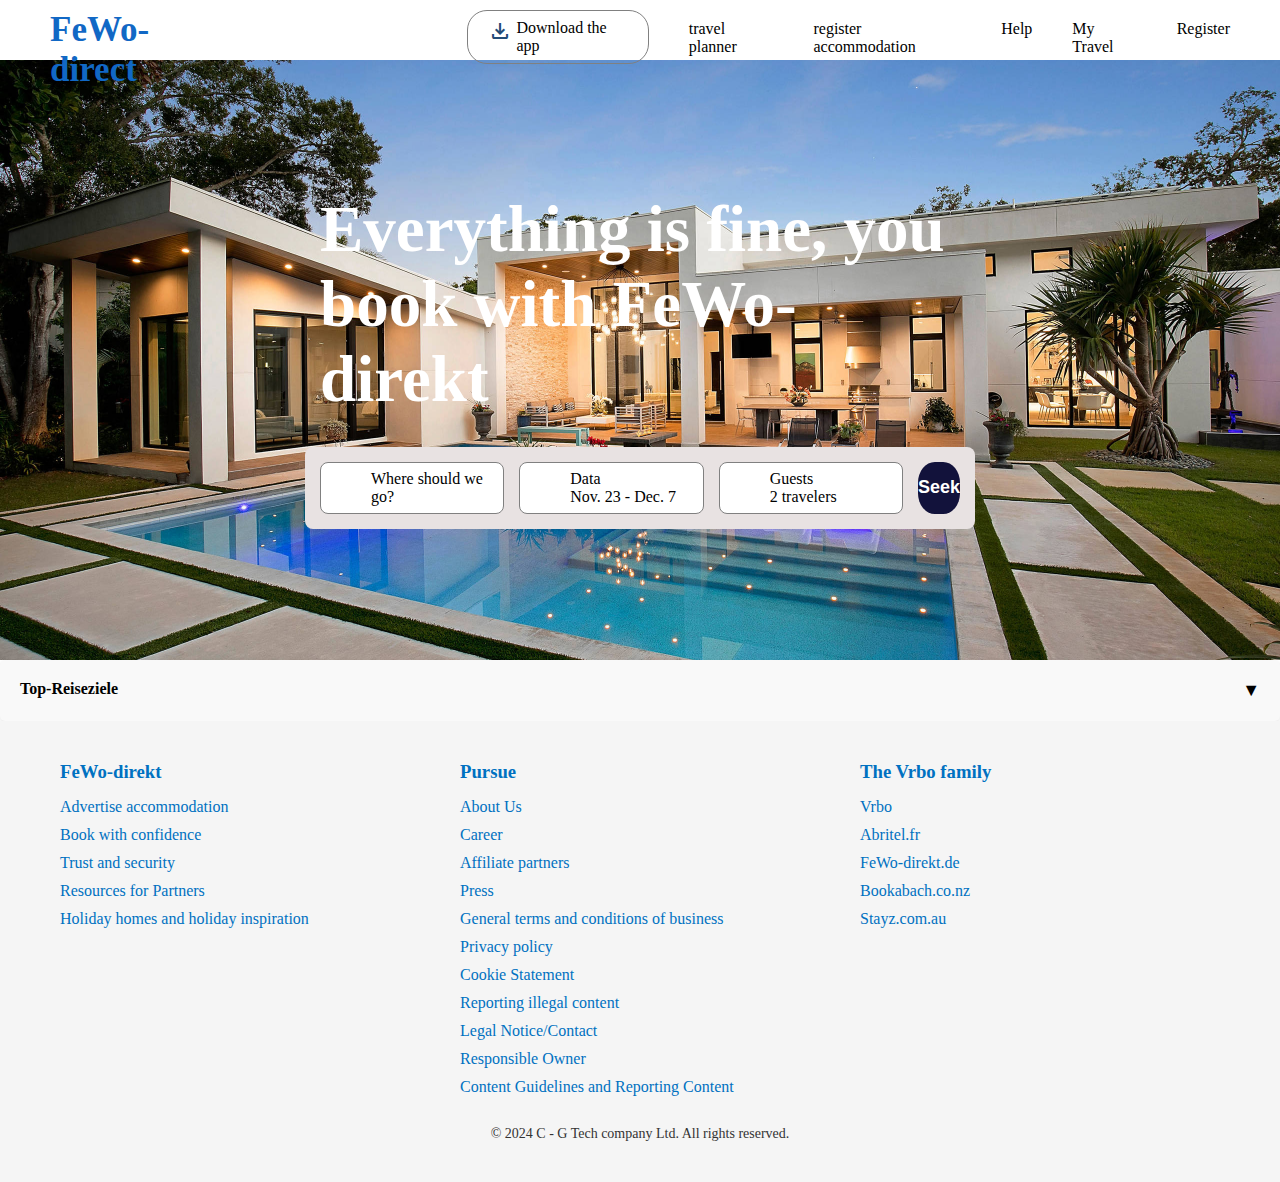
<file: index.html>
<!DOCTYPE html>
<html lang="en">
<head>
    <meta charset="UTF-8">
    <meta name="viewport" content="width=device-width, initial-scale=1.0">
    <link rel="stylesheet" href="styles.css">
    <link rel="stylesheet" href="https://fonts.googleapis.com/css2?family=Material+Symbols+Outlined:opsz,wght,FILL,GRAD@20..48,100..700,0..1,-50..200&icon_names=location_on" />
    <link rel="stylesheet" href="https://fonts.googleapis.com/css2?family=Material+Symbols+Outlined:opsz,wght,FILL,GRAD@20..48,100..700,0..1,-50..200&icon_names=download" />
    <title>FeWo-direkt</title>
</head>
<body>
    
        <section id="home">
            <header id="header">
                <div>
                    <h1>FeWo-direct</h1>
                </div>
                <div>
                    <ul>
                        <li class="download">
                            <span class="material-symbols-outlined download-icon">download</span>
                            <p>Download the app</p>
                        </li>
                        <li><p>travel planner</p></li>
                        <li><p>register accommodation</p></li>
                        <li><p>Help</p></li>
                        <li><p>My Travel</p></li>
                        <li><p>Register</p></li>
                    </ul>
                </div>
            </header>
            <div class="home">
                <div class="home-title">
                    <h1>Everything is fine, you book with FeWo-direkt</h1>
                </div>
                <div class="middle-bar">
                    <div class="middle-bar-sub sub1">
                        <p> Where should we go?</p>
                    </div>
                    <div class="middle-bar-sub sub2">
                        <p>Data</p>
                        <p>Nov. 23 - Dec. 7</p>
                    </div>
                    <div class="middle-bar-sub sub3">
                        <p>Guests</p>
                        <p>2 travelers</p>
                    </div>
                    <button class="middle-bar-button">Seek</button>
                </div>
            </div>
        </section>

<!--================= DROPDOWNS ===============-->
        <div class="dropdown">  
            <input type="checkbox" id="toggle-dropdown">  
            <label for="toggle-dropdown" class="dropdown-header">  
                <span class="title">Top-Reiseziele</span>  
                <span class="icon">▼</span>  
            </label>  
            <ul class="dropdown-content">  
                <li>Zingst Ferienwohnung</li>  
                <li>Westland Ferienwohnung</li>  
                <li>Rügen Ferienwohnung</li>  
                <li>Bayern Ferienwohnung</li>  
                <li>Harz Ferienwohnung</li>  
            </ul>  
        </div> 
       
<!--================= FOOTER ==================-->
        <footer>  
            <div class="footer-container">  
                <div class="footer-section">  
                    <h3>FeWo-direkt</h3>  
                    <ul>  
                        <li><a href="#">Advertise accommodation</a></li>  
                        <li><a href="#">Book with confidence</a></li>  
                        <li><a href="#">Trust and security</a></li>  
                        <li><a href="#">Resources for Partners</a></li>  
                        <li><a href="#">Holiday homes and holiday inspiration</a></li>  
                    </ul>  
                </div>  
                <div class="footer-section">  
                    <h3>Pursue</h3>  
                    <ul>  
                        <li><a href="#">About Us</a></li>  
                        <li><a href="#">Career</a></li>  
                        <li><a href="#">Affiliate partners</a></li>  
                        <li><a href="#">Press</a></li>  
                        <li><a href="#">General terms and conditions of business</a></li>  
                        <li><a href="#">Privacy policy</a></li>  
                        <li><a href="#">Cookie Statement</a></li>  
                        <li><a href="#">Reporting illegal content</a></li>  
                        <li><a href="#">Legal Notice/Contact</a></li>  
                        <li><a href="#">Responsible Owner</a></li>  
                        <li><a href="#">Content Guidelines and Reporting Content</a></li>  
                    </ul>  
                </div>  
                <div class="footer-section">  
                    <h3>The Vrbo family</h3>  
                    <ul>  
                        <li><a href="#">Vrbo</a></li>  
                        <li><a href="#">Abritel.fr</a></li>  
                        <li><a href="#">FeWo-direkt.de</a></li>  
                        <li><a href="#">Bookabach.co.nz</a></li>  
                        <li><a href="#">Stayz.com.au</a></li>  
                    </ul>  
                </div>  
            </div>  
            <div class="footer-bottom">  
                <p>© 2024 C - G Tech company Ltd. All rights reserved.</p>  
            </div>  
        </footer>  
</body>
</html>
</file>
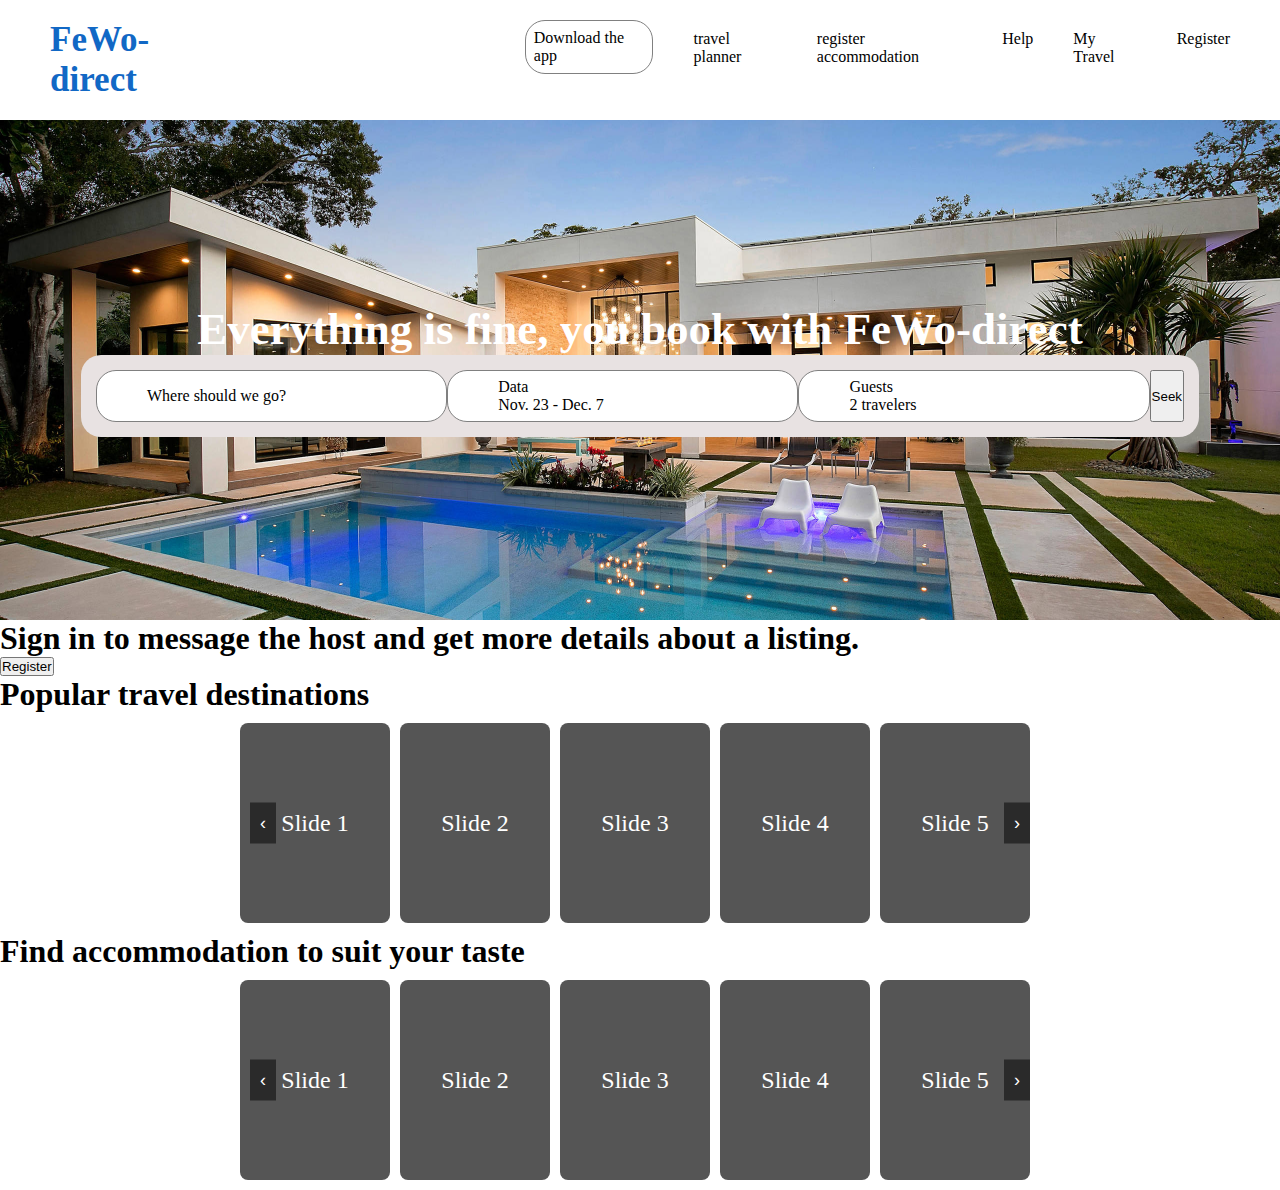
<file: Website_Cloning1.html>
<!DOCTYPE html>
<html lang="en">
<head>
    <meta charset="UTF-8">
    <meta name="viewport" content="width=device-width, initial-scale=1.0">
    <link rel="stylesheet" href="Website_Cloning1.css">
    <title>FeWo-direkt</title>
</head>
<body>
    
        <section id="home">
            <header id="header">
                <div>
                    <h1>FeWo-direct</h1>
                </div>
                <div>
                    <ul>
                        <li>Download the app</li>
                        <li>travel planner</li>
                        <li>register accommodation</li>
                        <li>Help</li>
                        <li>My Travel</li>
                        <li>Register</li>
                    </ul>
                </div>
            </header>
            <div class="home">
                <div>
                    <h1>Everything is fine, you book with FeWo-direct</h1>
                </div>
                <div class="middle-bar">
                    <div class="middle-bar-sub sub1">
                        <p>Where should we go?</p>
                    </div>
                    <div class="middle-bar-sub sub2">
                        <p>Data</p>
                        <p>Nov. 23 - Dec. 7</p>
                    </div>
                    <div class="middle-bar-sub sub3">
                        <p>Guests</p>
                        <p>2 travelers</p>
                    </div>
                    <button>Seek</button>
                </div>
            </div>
        </section>

        <section>
            <div>
                <h1>Sign in to message the host and get more details about a listing.</h1>
                <button>Register</button>
            </div>
            <div>
                <h1>Popular travel destinations</h1>
                <div class="slider-container">
                    <button class="scroll-button left" onclick="scrollSlider(-1)">‹</button>
            
                    <div class="slider">
                        <div class="slide">Slide 1</div>
                        <div class="slide">Slide 2</div>
                        <div class="slide">Slide 3</div>
                        <div class="slide">Slide 4</div>
                        <div class="slide">Slide 5</div>
                        <div class="slide">Slide 6</div>
                        <div class="slide">Slide 7</div>
                        <div class="slide">Slide 8</div>
                        <div class="slide">Slide 9</div>
                        <div class="slide">Slide 10</div>
                    </div>

                    <button class="scroll-button right" onclick="scrollSlider(1)">›</button>
                </div>
            </div>

            <div>
                <h1>Find accommodation to suit your taste</h1>
                <div class="slider2-container">
                    <button class="scroll-button left">‹</button>
            
                    <div class="slider2">
                        <div class="slide2">Slide 1</div>
                        <div class="slide2">Slide 2</div>
                        <div class="slide2">Slide 3</div>
                        <div class="slide2">Slide 4</div>
                        <div class="slide2">Slide 5</div>
                        <div class="slide2">Slide 6</div>
                        <div class="slide2">Slide 7</div>
                        <div class="slide2">Slide 8</div>
                        <div class="slide2">Slide 9</div>
                        <div class="slide2">Slide 10</div>
                    </div>

                    <button class="scroll-button right">›</button>
                </div>
            </div>
            
            
        </section>
        
</body>
</html>
</file>
<file: styles.css>
* {
    margin: 0;
    padding: 0;
}

#home {
    height: 100%;
}

header {
    margin: 10px 50px;
    background: white;
    display: flex;
    gap: 20%;
    justify-content: center;
    font-weight: 400;
    height: 40px;

}

header div h1 {
    color: rgb(17, 104, 197);
    font-size: 35px;
}

header div ul {
    display: flex;
    gap: 40px;
}

header div ul li {
    list-style: none;
    font-size: 16px;
}

header div ul li:first-child {
    border: solid 1px gray;
    border-radius: 20px;
    padding: 8px 20px;
}

header div ul li:not(:first-child) {
    margin-top: 10px;
}

/*=========== HOME PG =============*/
.home {
    background-image: url("images/Swimming_pool.jpg");
    background-repeat: no-repeat;
    background-size: cover;
    background-position: center center;
    height: 600px;
    display: flex;
    flex-direction: column;
    justify-content: center;
    align-items: center;
}

.download {
   display: flex;
   justify-content: center;
   gap: 4px;
}

.material-symbols-outlined {
    color: rgb(35, 76, 119);
}

.home-title, .middle-bar {
    width: 50%;
}   

.home div h1 {
    color: white;
    font-size: 65px;
}

.middle-bar {
    background: rgb(232, 226, 226);
    display: flex;
    padding: 15px;
    border-radius: 8px;
    margin-top: 30px;
    gap: 15px;
    justify-content: center;
}

.middle-bar div {
    border: solid 1px gray;
    border-radius: 8px;
    height: 50px;
    width: 300px;
}

.middle-bar-sub {
    background: white;
    display: inline-flexbox;
    justify-items: left;
    align-content: center;
    padding-left: 50px;
}

.sub1, .sub3 {
    margin: 0px;
}

.middle-bar-button {
    border-radius: 40%;
    background: rgb(18, 18, 59);
    color: white;
    border: none;
    width: 80px;
    font-weight: bold;
    font-size: 18px;
}

/*============== DROPDOWNS ==============*/
.dropdown {  
    background-color: #f9f9f9;  
    padding: 10px;  
    border-radius: 5px;  
    box-shadow: 0 2px 4px rgba(0, 0, 0, 0.1);  
}  

.dropdown-header {  
    display: flex;  
    justify-content: space-between;  
    cursor: pointer;  
    padding: 10px;  
}  

.title {  
    font-weight: bold;  
}  

.icon {  
    font-size: 18px;  
    transition: transform 0.3s ease;  
}  

#toggle-dropdown {  
    display: none;   
}  

#toggle-dropdown:checked + .dropdown-header .icon {  
    transform: rotate(180deg);   
}  

.dropdown-content {  
    display: none; 
    margin-top: 10px;  
    padding-left: 20px;  
    list-style-type: none;  
}  

#toggle-dropdown:checked ~ .dropdown-content {  
    display: block;  
}  

.dropdown-content li {  
    margin-bottom: 5px;  
    color: blue;  
    cursor: pointer;  
}  

/*============== FOOTER =================*/

footer {  
    background-color: #f5f5f5;  
    padding: 40px 20px;  
    color: #333;  
}  

.footer-container {  
    display: flex;  
    justify-content: space-between;  
    max-width: 1200px;  
    margin: 0 auto;  
}  

.footer-section {  
    flex: 1;  
    padding: 0 20px;  
}  

.footer-section h3 {  
    color: #0071c1;
    margin-bottom: 15px;  
}  

.footer-section ul {  
    list-style-type: none;  
    padding: 0;  
}  

.footer-section ul li {  
    margin-bottom: 10px;  
}  

.footer-section a {  
    text-decoration: none;  
    color: #0071c1;
}  

.footer-section a:hover {  
    text-decoration: underline;  
}  

.footer-bottom {  
    text-align: center;  
    margin-top: 20px;  
    font-size: 14px;  
}
</file>
<file: Website_Cloning1.css>
* {
    margin: 0;
    padding: 0;
}

#home {
    height: 100%;
}

header {
    margin: 20px 50px;
    background: white;
    display: flex;
    gap: 25%;
}

header div h1 {
    color: rgb(17, 104, 197);
    font-size: 35px;
}

header div ul {
    display: flex;
    gap: 40px;
}

header div ul li {
    list-style: none;
    font-size: 16px;
}

header div ul li:first-child {
    border: solid 1px gray;
    border-radius: 20px;
    padding: 8px;
}

header div ul li:not(:first-child) {
    margin-top: 10px;
}

/*=========== HOME PG =============*/
.home {
    background-image: url("Swimming_pool.jpg");
    background-repeat: no-repeat;
    background-size: cover;
    background-position: center center;
    height: 500px;
    display: flex;
    flex-direction: column;
    justify-content: center;
    align-items: center;
}


.home div h1 {
    color: white;
    font-size: 45px;
}

.middle-bar {
    background: rgb(232, 226, 226);
    display: flex;
    padding: 15px;
    border-radius: 20px;
    width: 85%;
}

.middle-bar div {
    border: solid 1px gray;
    border-radius: 20px;
    height: 50px;
    width: 300px;
}

.middle-bar-sub {
    background: white;
    display: inline-flexbox;
    justify-items: left;
    align-content: center;
    padding-left: 50px;
}

.sub1, .sub3 {
    margin: 0px;
}


/*============== SLIDER ==============*/
.slider-container {
    position: relative;
    max-width: 800px;
    overflow: hidden;
    margin: auto;
}

.slider {
    display: flex;
    transition: scroll-behavior 0.5s ease;
    overflow-x: auto;
    scroll-behavior: smooth; 
    padding: 10px;
    scroll-snap-type: x mandatory;
}


.slide {
    flex: 0 0 150px;
    height: 200px;
    margin-right: 10px;
    background-color: #555;
    color: #fff;
    display: flex;
    align-items: center;
    justify-content: center;
    font-size: 24px;
    scroll-snap-align: start;
    border-radius: 8px;
}


.scroll-button {
    position: absolute;
    top: 50%;
    transform: translateY(-50%);
    padding: 10px;
    background-color: rgba(0, 0, 0, 0.5);
    color: #fff;
    border: none;
    font-size: 18px;
    cursor: pointer;
}
.scroll-button.left { left: 10px; }
.scroll-button.right { right: 10px; }


.slider::-webkit-scrollbar {
    display: none;
}
.slider {
    -ms-overflow-style: none; 
    scrollbar-width: none; 
}

/*=============== SLIDER2 ================*/

.slider2-container {
    position: relative;
    max-width: 800px;
    overflow: hidden;
    margin: auto;
}

.slider2 {
    display: flex;
    transition: scroll-behavior 0.5s ease;
    overflow-x: auto;
    scroll-behavior: smooth; 
    padding: 10px;
    scroll-snap-type: x mandatory;
}


.slide2 {
    flex: 0 0 150px;
    height: 200px;
    margin-right: 10px;
    background-color: #555;
    color: #fff;
    display: flex;
    align-items: center;
    justify-content: center;
    font-size: 24px;
    scroll-snap-align: start;
    border-radius: 8px;
}


.scroll-button {
    position: absolute;
    top: 50%;
    transform: translateY(-50%);
    padding: 10px;
    background-color: rgba(0, 0, 0, 0.5);
    color: #fff;
    border: none;
    font-size: 18px;
    cursor: pointer;
}
.scroll-button.left { left: 10px; }
.scroll-button.right { right: 10px; }


.slider2::-webkit-scrollbar {
    display: none;
}
.slider2 {
    -ms-overflow-style: none; 
    scrollbar-width: none; 
}
</file>
